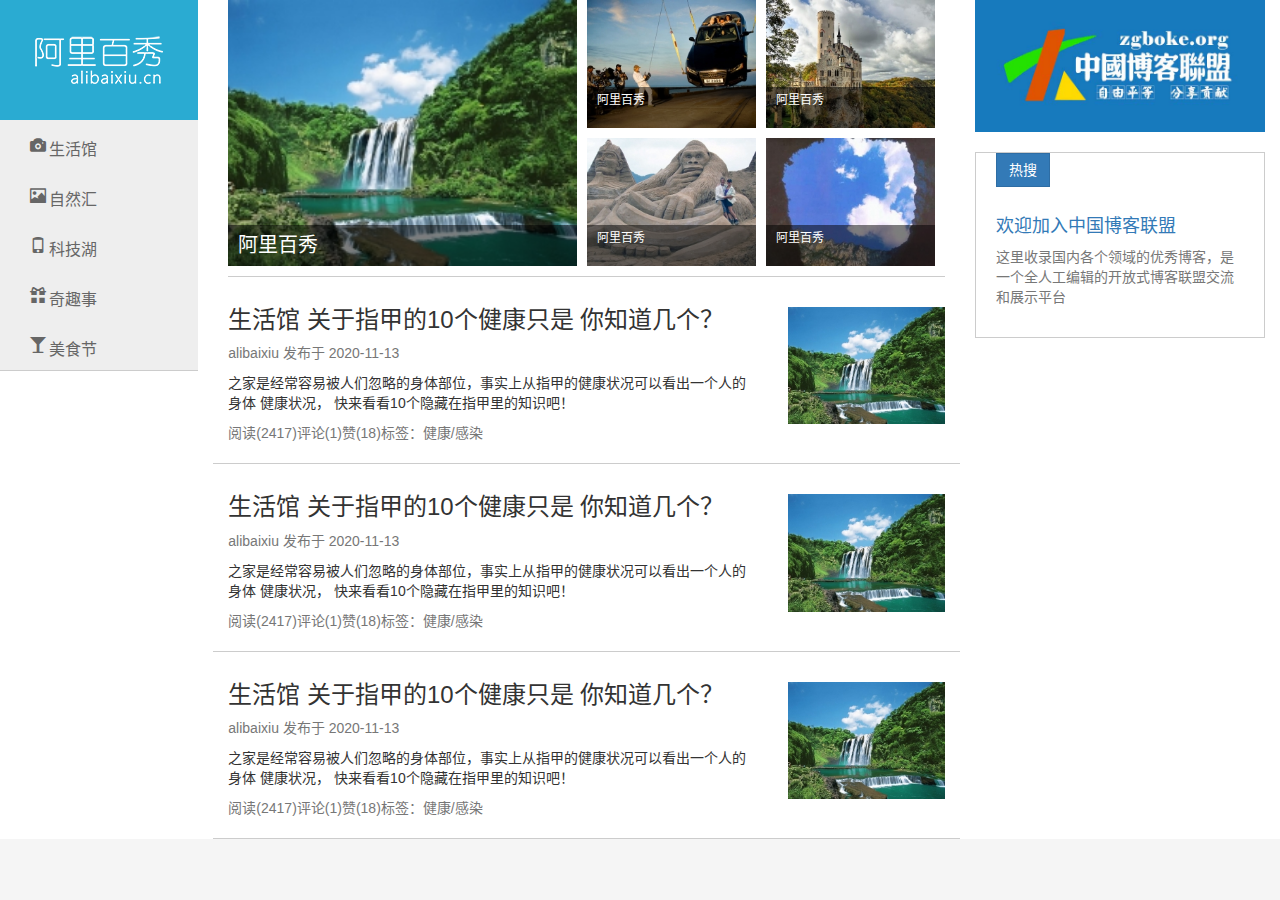
<file: bootstrap案例/index.html>
<!doctype html>
<html lang="zh-CN">
<head>
  <meta charset="utf-8">
  <meta http-equiv="X-UA-Compatible" content="IE=edge">
  <meta name="viewport" content="width=device-width, initial-scale=1">
  <!-- 上述3个meta标签*必须*放在最前面，任何其他内容都*必须*跟随其后！ -->
  <title>阿里百秀</title>

  <!-- Bootstrap -->
  <link rel="stylesheet" href="../bootstrap-3.4.1-dist//css/bootstrap.min.css">
  <link rel="stylesheet" href="css/index.css">

</head>
<body>
  <div class="container">
    <div class="row">
      <header class="col-md-2">
        <div class="logo">
          <a href="#">
            <img src="images/logo.png" alt="" class="hidden-xs">
          </a>
          <div class="alibaixiu visible-xs">阿里百秀</div>
        </div>
        <div class="nav">
          <ul>
            <li><a href="#" class="glyphicon glyphicon-camera">生活馆</a></li>
            <li><a href="#" class="glyphicon glyphicon-picture">自然汇</a></li>
            <li><a href="#" class="glyphicon glyphicon-phone">科技湖</a></li>
            <li><a href="#" class="glyphicon glyphicon-gift">奇趣事</a></li>
            <li><a href="#" class="glyphicon glyphicon-glass">美食节</a></li>
          </ul>
        </div>
      </header>
      <ariticle class="col-md-7">
        <div class="news clearfix">
          <ul>
            <li>
              <a href="#">
                <img src="images/news-1.jpg" alt="">
                <p>阿里百秀</p>
              </a>
            </li>
            <li>
              <a href="#">
                <img src="images/news-5.jpg" alt="">
                <p>阿里百秀</p>
              </a>
            </li><li>
            <a href="#">
              <img src="images/news-2.jpg" alt="">
              <p>阿里百秀</p>
            </a>
          </li><li>
            <a href="#">
              <img src="images/news-3.jpg" alt="">
              <p>阿里百秀</p>
            </a>
          </li><li>
            <a href="#">
              <img src="images/news-4.jpg" alt="">
              <p>阿里百秀</p>
            </a>
          </li>
          </ul>
        </div>
        <div class="publish">
          <div class="row">
            <div class="col-sm-9">
              <h3>生活馆 关于指甲的10个健康只是 你知道几个？</h3>
              <p class="text-muted hidden-xs">alibaixiu 发布于 2020-11-13</p>
              <p class="hidden-xs">之家是经常容易被人们忽略的身体部位，事实上从指甲的健康状况可以看出一个人的身体
              健康状况， 快来看看10个隐藏在指甲里的知识吧！</p>
              <p class="text-muted">阅读(2417)评论(1)赞(18)标签：健康/感染</p>
            </div>
            <div class="col-sm-3 psc hidden-xs">
              <img src="images/news-1.jpg" alt="">
            </div>
          </div>
          <div class="row">
            <div class="col-sm-9">
              <h3>生活馆 关于指甲的10个健康只是 你知道几个？</h3>
              <p class="text-muted hidden-xs">alibaixiu 发布于 2020-11-13</p>
              <p class="hidden-xs">之家是经常容易被人们忽略的身体部位，事实上从指甲的健康状况可以看出一个人的身体
                健康状况， 快来看看10个隐藏在指甲里的知识吧！</p>
              <p class="text-muted">阅读(2417)评论(1)赞(18)标签：健康/感染</p>
            </div>
            <div class="col-sm-3 psc hidden-xs">
              <img src="images/news-1.jpg" alt="">
            </div>
          </div>
          <div class="row">
          <div class="col-sm-9">
            <h3>生活馆 关于指甲的10个健康只是 你知道几个？</h3>
            <p class="text-muted hidden-xs">alibaixiu 发布于 2020-11-13</p>
            <p class="hidden-xs">之家是经常容易被人们忽略的身体部位，事实上从指甲的健康状况可以看出一个人的身体
              健康状况， 快来看看10个隐藏在指甲里的知识吧！</p>
            <p class="text-muted">阅读(2417)评论(1)赞(18)标签：健康/感染</p>
          </div>
          <div class="col-sm-3 psc hidden-xs">
            <img src="images/news-1.jpg" alt="">
          </div>
        </div>
        </div>
      </ariticle>
      <aside class="col-md-3">
        <a href="#" class="banner">
          <img src="images/zgboke.jpg" alt="">
        </a>
        <a href="#" class="hot">
          <span class="btn btn-primary">热搜</span>
          <h4 class="text-primary">欢迎加入中国博客联盟</h4>
          <p class="text-muted">这里收录国内各个领域的优秀博客，是一个全人工编辑的开放式博客联盟交流和展示平台</p>
        </a>
      </aside>
    </div>
  </div>
</body>
</html>
</file>
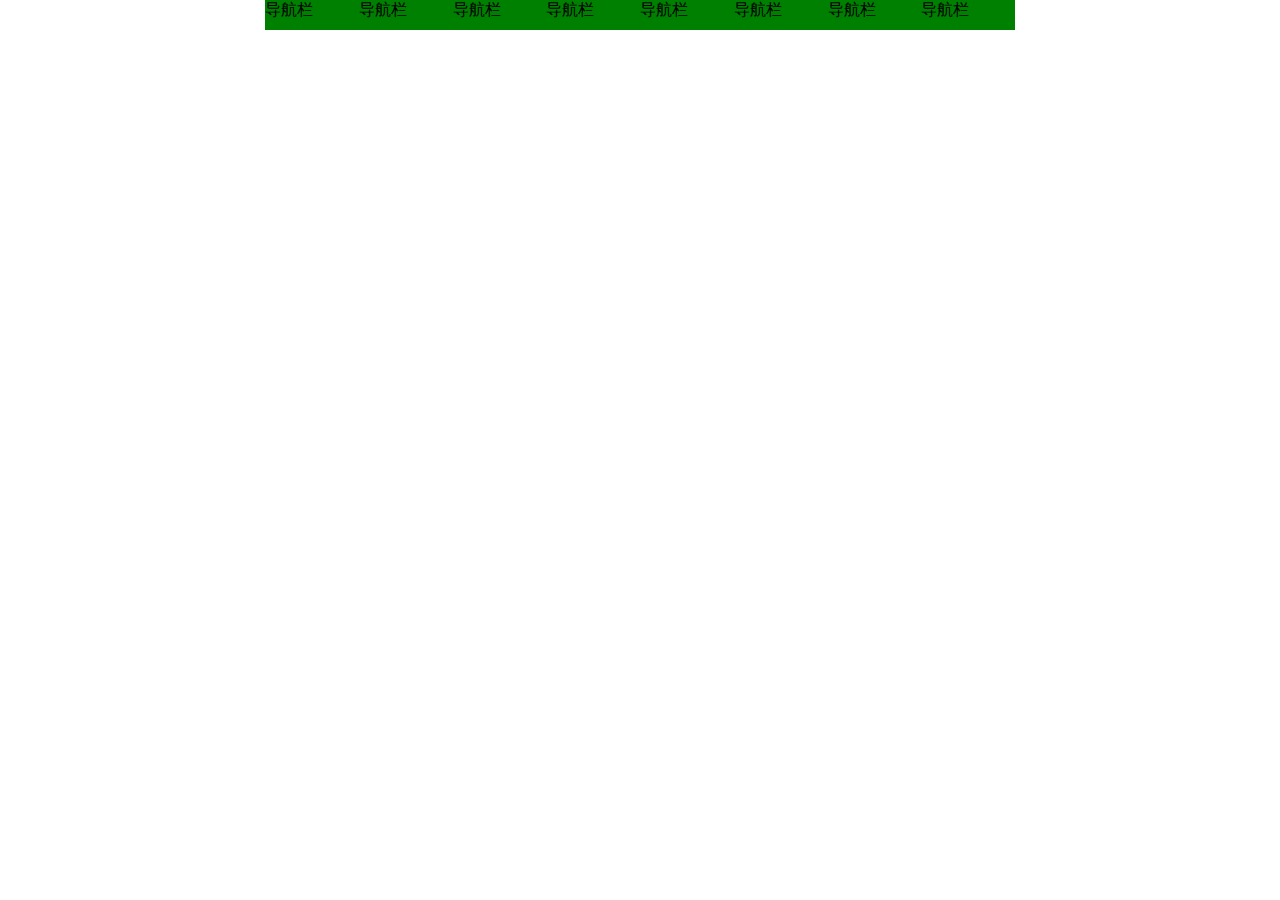
<file: html/2.响应式导航栏.html>
<!DOCTYPE html>
<html lang="en">
<head>
    <meta charset="UTF-8">
    <meta http-equiv="X-UA-Compatible" content="IE=edge">
    <meta name="viewport" content="width=device-width, initial-scale=1.0">
    <title>Document</title>
</head>
<style>
    *{
        margin: 0;
        padding: 0;
    }
    .container{
        width: 750px;
        margin: 0 auto;
    }
    ul{
        list-style: none;
    }
    .container ul li{
        width: 93.75px;
        height: 30px;
        background-color: green;
        float: left;
    }
    @media screen and (max-width: 767px) {
        .container{
            width: 100%;
        }
        .container ul li{
            width: 33.33%;
        }
    }
</style>
<body>
    <div class="container">
        <ul>
            <li>导航栏</li>
            <li>导航栏</li>
            <li>导航栏</li>
            <li>导航栏</li>
            <li>导航栏</li>
            <li>导航栏</li>
            <li>导航栏</li>
            <li>导航栏</li>
        </ul>
    </div>
</body>
</html>
</file>
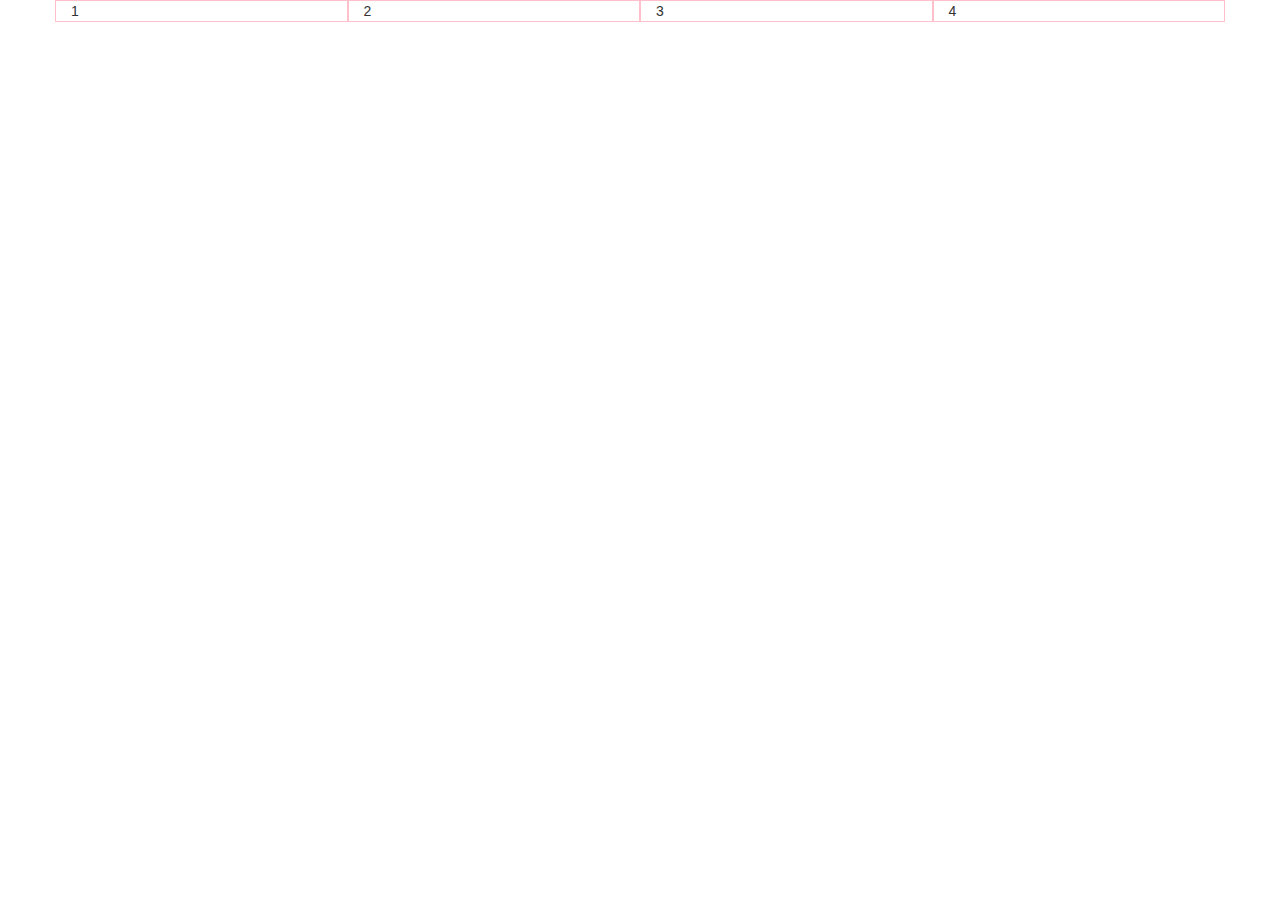
<file: html/5.bootstrap栅格系统.html>
<!doctype html>
<html lang="zh-CN">
  <head>
    <meta charset="utf-8">
    <meta http-equiv="X-UA-Compatible" content="IE=edge">
    <meta name="viewport" content="width=device-width, initial-scale=1">
    <!-- 上述3个meta标签*必须*放在最前面，任何其他内容都*必须*跟随其后！ -->
    <title>Bootstrap栅格系统</title>

    <!-- Bootstrap -->
    <link rel="stylesheet" href="../bootstrap-3.4.1-dist//css/bootstrap.min.css">
    <style>
        [class^="col"]{
            border: 1px solid pink;
        }
    </style>
  </head>
  <body>
    <div class="container">
        <div class="row">
            <div class="col-lg-3 col-md-4 col-sm-6 col-xs-12">1</div>
            <div class="col-lg-3 col-md-4 col-sm-6 col-xs-12">2</div>
            <div class="col-lg-3 col-md-4 col-sm-6 col-xs-12">3</div>
            <div class="col-lg-3 col-md-4 col-sm-6 col-xs-12">4</div>
        </div>
        <!-- <div class="row">
            <div class="col-lg-6">1</div>
            <div class="col-lg-2">2</div>
            <div class="col-lg-2">3</div>
            <div class="col-lg-2">4</div>
        </div> -->
        <!-- 大于12的话会另起一行，小于12的话会占不满一行 -->
    </div>
  </body>
</html>
</file>
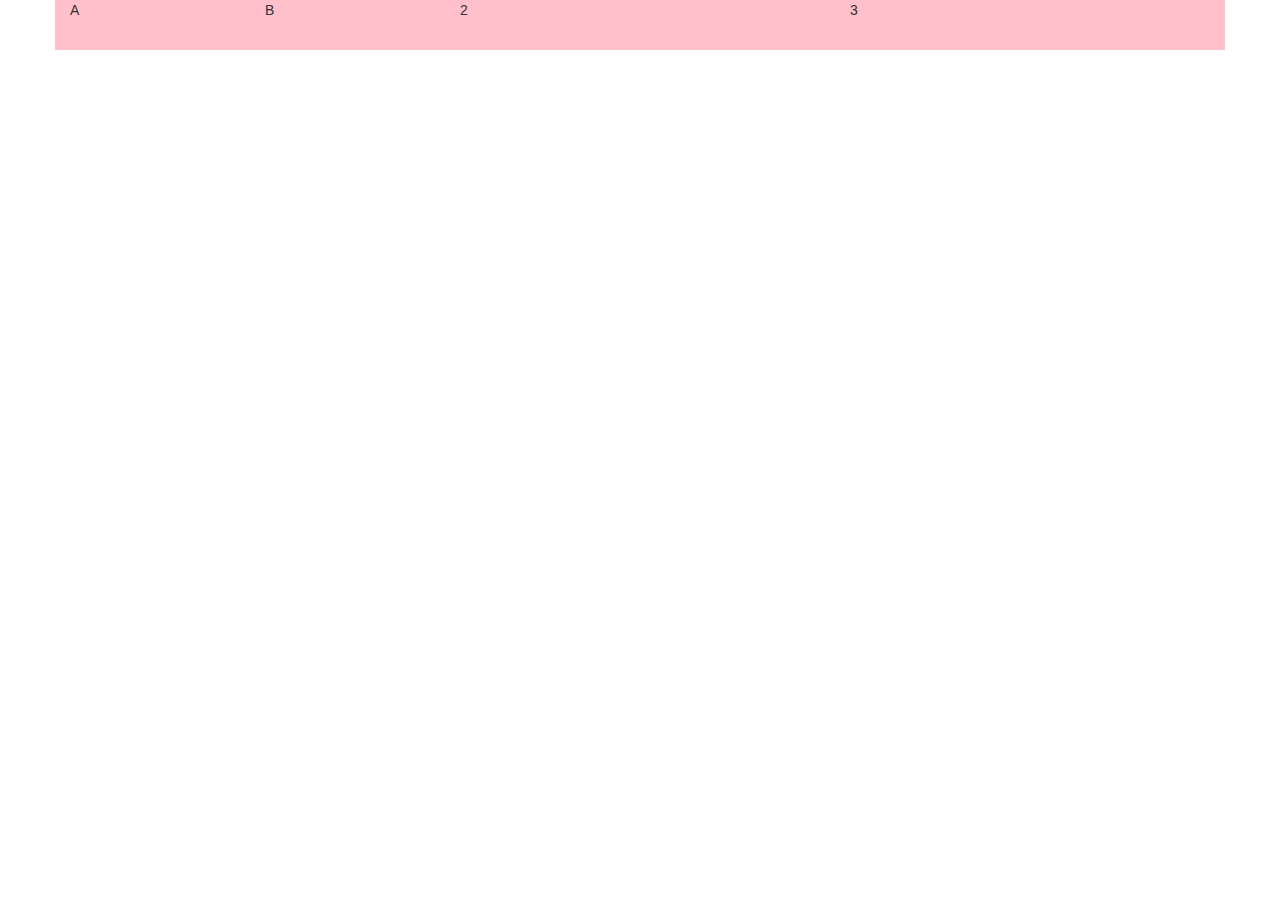
<file: html/6.bootstrap栅格系统嵌套.html>
<!doctype html>
<html lang="zh-CN">
  <head>
    <meta charset="utf-8">
    <meta http-equiv="X-UA-Compatible" content="IE=edge">
    <meta name="viewport" content="width=device-width, initial-scale=1">
    <!-- 上述3个meta标签*必须*放在最前面，任何其他内容都*必须*跟随其后！ -->
    <title>Bootstrap栅格系统</title>

    <!-- Bootstrap -->
    <link rel="stylesheet" href="../bootstrap-3.4.1-dist//css/bootstrap.min.css">
    <style>
      .row>div{
          height: 50px;
          background-color: pink;
        }
    </style>
  </head>
  <body>
    <div class="container">
        <div class="row">
            <div class="col-md-4">
              <div class="row">
                <div class="col-md-6">A</div>
                <div class="col-md-6">B</div>
              </div>
            </div>
            <div class="col-md-4">2</div>
            <div class="col-md-4">3</div>
        </div>
        
    </div>
  </body>
</html>
</file>
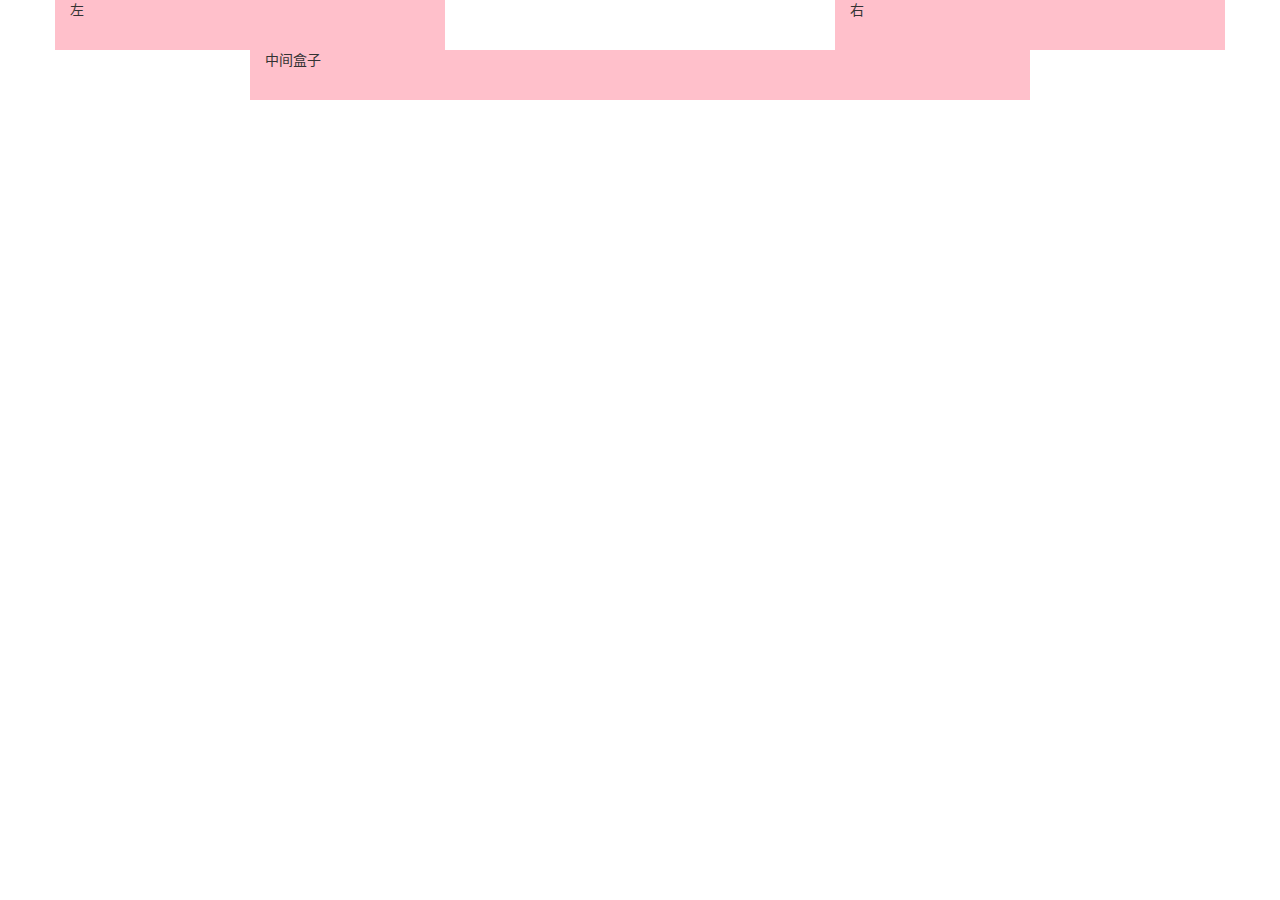
<file: html/7.bootstrap栅格系统列偏移.html>
<!doctype html>
<html lang="zh-CN">
  <head>
    <meta charset="utf-8">
    <meta http-equiv="X-UA-Compatible" content="IE=edge">
    <meta name="viewport" content="width=device-width, initial-scale=1">
    <!-- 上述3个meta标签*必须*放在最前面，任何其他内容都*必须*跟随其后！ -->
    <title>Bootstrap栅格系统</title>

    <!-- Bootstrap -->
    <link rel="stylesheet" href="../bootstrap-3.4.1-dist//css/bootstrap.min.css">
    <style>
      .row div{
        height: 50px;
        background-color: pink;
      }
    </style>
  </head>
  <body>
    <div class="container">
        <div class="row">
          <div class="col-md-4">左</div>
          <div class="col-md-4 col-md-offset-4">右</div>
        </div>
        <div class="row">
          <div class="col-md-8 col-md-offset-2">中间盒子</div>
          
        </div>
    </div>
  </body>
</html>
</file>
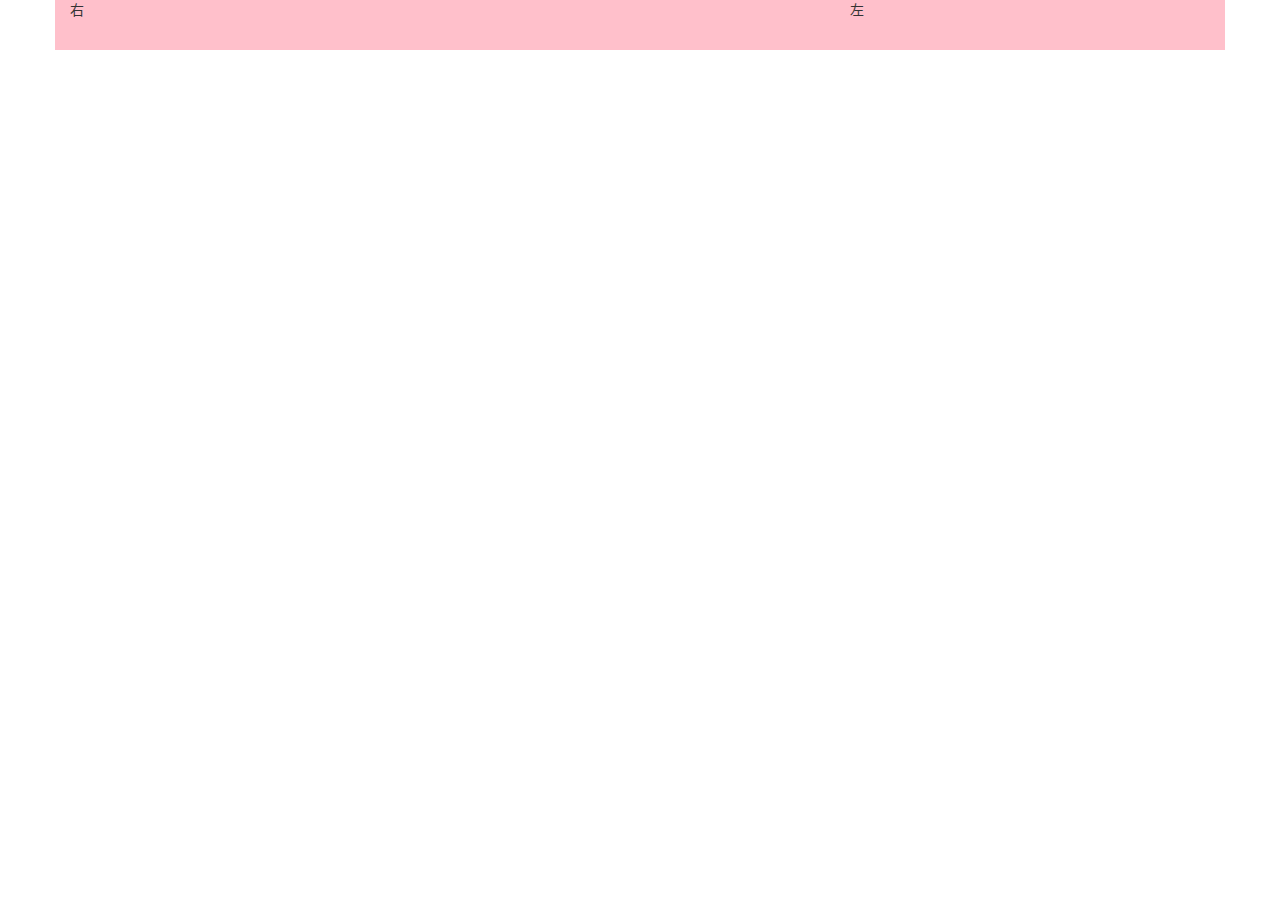
<file: html/8.bootstrap栅格系统列排序.html>
<!doctype html>
<html lang="zh-CN">
  <head>
    <meta charset="utf-8">
    <meta http-equiv="X-UA-Compatible" content="IE=edge">
    <meta name="viewport" content="width=device-width, initial-scale=1">
    <!-- 上述3个meta标签*必须*放在最前面，任何其他内容都*必须*跟随其后！ -->
    <title>Bootstrap栅格系统</title>

    <!-- Bootstrap -->
    <link rel="stylesheet" href="../bootstrap-3.4.1-dist//css/bootstrap.min.css">
    <style>
      .row div{
        height: 50px;
        background-color: pink;
      }
    </style>
  </head>
  <body>
    <div class="container">
        <div class="row">
          <div class="col-md-4 col-md-push-8">左</div>
          <div class="col-md-8 col-md-pull-4">右</div>
        </div>
    </div>
  </body>
</html>
</file>
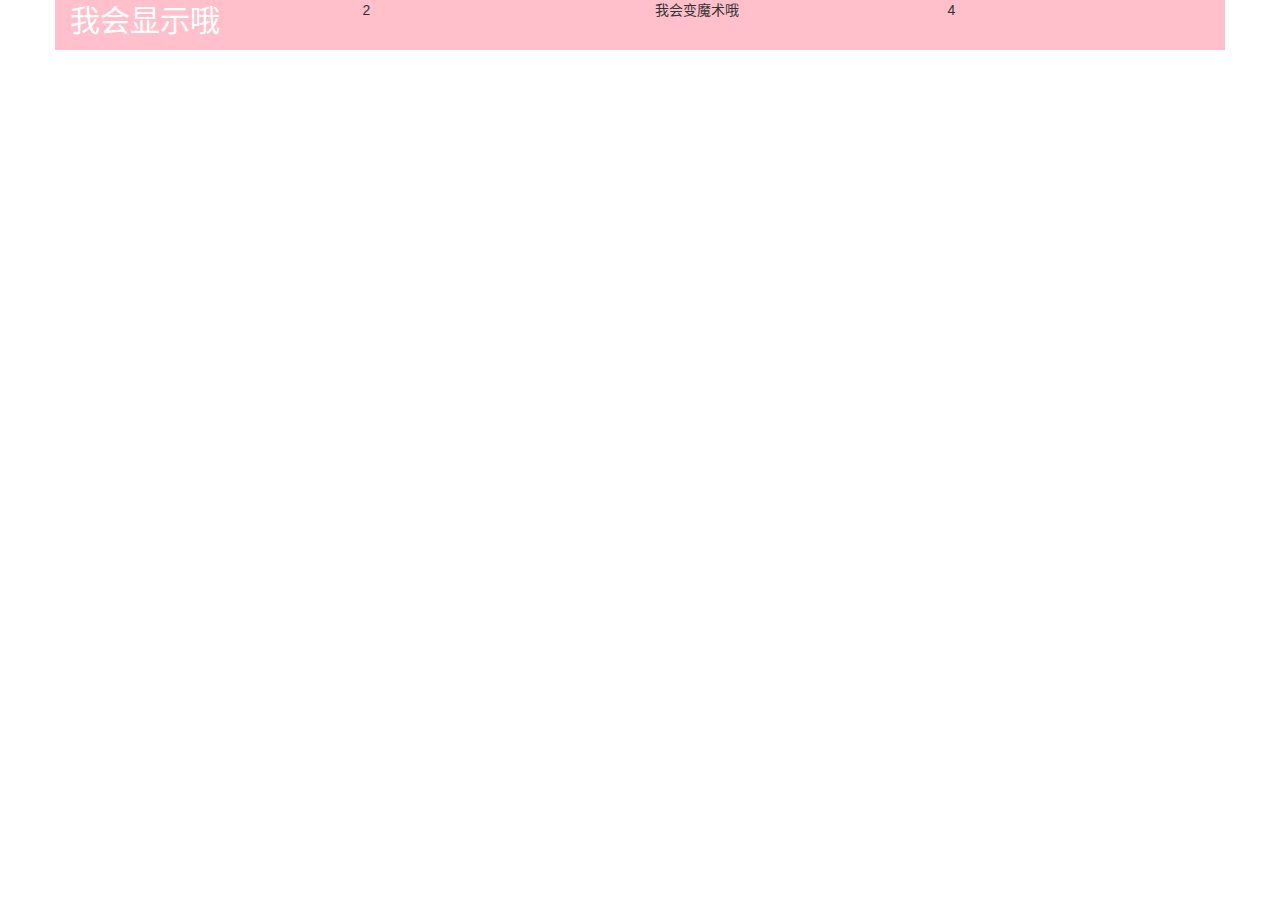
<file: html/9.bootstrap栅格系统响应式工具.html>
<!doctype html>
<html lang="zh-CN">
  <head>
    <meta charset="utf-8">
    <meta http-equiv="X-UA-Compatible" content="IE=edge">
    <meta name="viewport" content="width=device-width, initial-scale=1">
    <!-- 上述3个meta标签*必须*放在最前面，任何其他内容都*必须*跟随其后！ -->
    <title>Bootstrap栅格系统</title>

    <!-- Bootstrap -->
    <link rel="stylesheet" href="../bootstrap-3.4.1-dist//css/bootstrap.min.css">
    <style>
      .row div{
        height: 50px;
        background-color: pink;
      }
      span{
        font-size: 30px;
        color:#FFF
      }
    </style>
  </head>
  <body>
    <div class="container">
        <div class="row">
          <div class="col-xs-3 visible-lg">
            <span>我会显示哦</span>
          </div>
          <div class="col-xs-3">2</div>
          <div class="col-xs-3 hidden-md">我会变魔术哦</div>
          <div class="col-xs-3">4</div>
        </div>
    </div>
  </body>
</html>
</file>
<file: bootstrap案例/css/index.css>
/*修改container最大宽度为1280*/
@media screen and (min-width: 1280px){
    .container{
        width:1280px;
    }
}
body{
    background-color: #f5f5f5;
}
.container{
    background-color: #fff;
}
header{
    padding-left: 0!important;
}
.logo{
    background-color: #2aabd2;
}
.logo img{
    /*width: 100%;*/
    max-width: 100%;
    display: block;
    margin: 0 auto;
}
.nav{
    background-color: #eee;
    border-bottom: 1px solid #ccc;
}
ul{
    list-style:none ;
    margin: 0;
    padding: 0;
}
@media screen and (max-width: 991px){
    .nav li{
        float: left;
        width: 20%;
    }
    article{
        margin-top: 10px;
    }
}
@media screen and (max-width: 767px){
    .nav li a{
        font-size: 14px;
        padding-left: 3px;
    }
    .news li:nth-child(1){
        width:100%!important;
    }
    .news li{
        width: 50%!important;
    }
    .publish h3{
        font-size: 14px;
    }
}

.nav a{
    display: block;
    height: 50px;
    line-height: 50px;
    padding-left: 30px;
    font-size: 16px;
}

ul a:hover{
    background-color: white;
    text-decoration: none;
    color: #333;
}
a{
    color: #666;
    text-decoration: none;

}
.nav a::before{
    vertical-align: middle;
    padding-right: 3px;
}
.news li{
    float: left;
    width: 25%;
    height: 128px;
    padding-right: 10px;
    margin-bottom: 10px;
}
.news li a{
    display: block;
    width: 100%;
    height: 100%;
    position: relative;
}
.news li a img{
    width: 100%;
    height: 100%;
}
.news li:nth-child(1){
    width: 50%;
    height: 266px;
}
.news li:nth-child(1) p{
    line-height: 41px;
    font-size: 20px;
    padding: 0 10px;
}
.news li a p{
    position: absolute;
    bottom: 0;
    left: 0;
    width: 100%;
    height: 41px;
    background-color: rgba(0,0,0,0.5);
    font-size: 12px;
    color:white;
    margin-bottom: 0;
    padding: 5px 10px;
}
.publish{
    border-top:1px solid #ccc ;
}
.psc img{
    margin-top: 20px;
    width: 100%;
    height: auto;
}
.publish .row{
    border-bottom: 1px solid #ccc;
    padding: 10px 0;
}
.banner img{
    width: 100%;
}
.hot{
    display: block;
    border: 1px solid #ccc;
    margin-top: 20px;
    padding: 0 20px 20px;
}
.hot span{
    border-radius: 0;
    margin-bottom: 20px;
}
.hot:hover{
    text-decoration: none;
}
.alibaixiu{
    width: 100%;
    background-color: #2aabd2;
    height: 70px;
    line-height: 70px;
    text-align: center;
    color:white;
    font-size: 20px;
}
</file>
